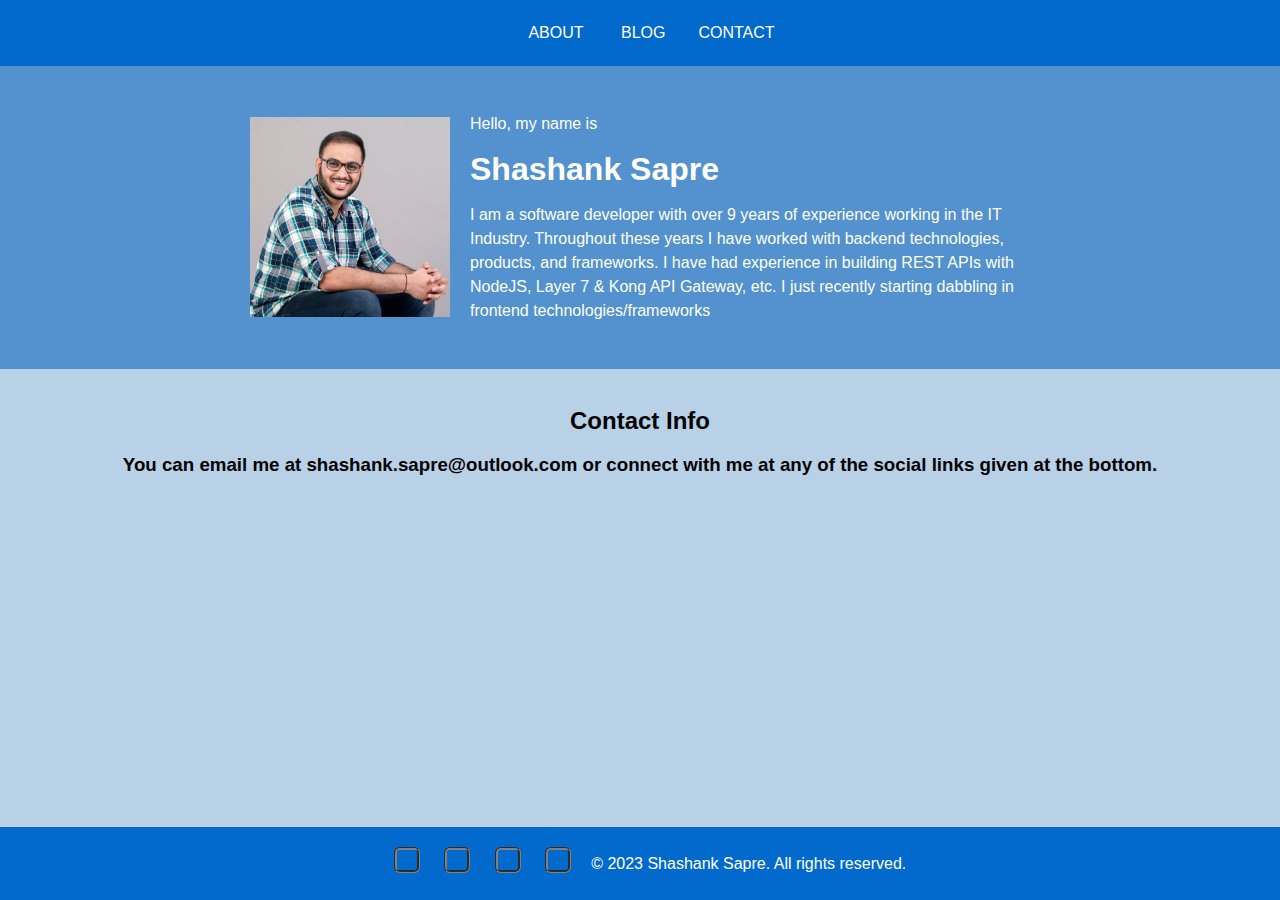
<file: contact.html>
<!DOCTYPE html>
<html lang="en">
  <head>
    <meta charset="UTF-8" />
    <meta name="viewport" content="width=device-width, initial-scale=1.0" />
    <link
      rel="stylesheet"
      href="https://use.fontawesome.com/releases/v5.2.0/css/all.css"
      integrity="sha384-hWVjflwFxL6sNzntih27bfxkr27PmbbK/iSvJ+a4+0owXq79v+lsFkW54bOGbiDQ"
      crossorigin="anonymous"
    />
    <link
      rel="stylesheet"
      href="https://cdn.jsdelivr.net/npm/bootstrap-icons@1.10.5/font/bootstrap-icons.css"
    />
    <link rel="stylesheet" href="./css/styles.css" />
    <title>Shashank Sapre</title>
  </head>
  <body>
    <div class="container">
      <header>
        <div class="navigation">
          <ul>
            <li><a href="./index.html">ABOUT</a></li>
            <!-- <li>PROJECTS</li> -->
            <li>
              <a href="https://medium.com/@shashank.sapre" target="_blank"
                >BLOG</a
              >
            </li>
            <li>CONTACT</li>
          </ul>
        </div>
        <div class="banner">
          <div class="selfie">
            <img src="./img/dp.jpg" class="dp" />
          </div>
          <div class="about-me">
            <p>Hello, my name is</p>
            <h1>Shashank Sapre</h1>
            <p>
              I am a software developer with over 9 years of experience working
              in the IT Industry. Throughout these years I have worked with
              backend technologies, products, and frameworks. I have had
              experience in building REST APIs with NodeJS, Layer 7 & Kong API
              Gateway, etc. I just recently starting dabbling in frontend
              technologies/frameworks
            </p>
          </div>
        </div>
      </header>
      <main>
        <div class="content-light">
          <div class="heading">
            <h2>Contact Info</h2>
            <h3>
              You can email me at shashank.sapre@outlook.com or connect with me
              at any of the social links given at the bottom.
            </h3>
          </div>
        </div>
      </main>
      <footer>
        <div class="social">
          <!-- <a target="blank" href="https://www.twitch.tv/daisychaincosplay"
          ><i class="fab fa-twitch"></i
        ></a>
        <a
          target="blank"
          href="https://www.youtube.com/channel/UC-gCUMK_EGUqJ7P9VA7BJmQ"
          ><i class="fab fa-youtube"></i
        ></a> -->
          <a
            target="blank"
            class="custom-g"
            href="https://github.com/shashanksapre"
            ><i class="fab fa-github"></i
          ></a>
          <a
            target="blank"
            class="custom-l"
            href="https://www.linkedin.com/in/shashank-sapre-6715723a/"
            ><i class="fab fa-linkedin"></i
          ></a>
          <a
            target="blank"
            class="custom-i"
            href="https://www.instagram.com/shashanksapre/"
            ><i class="fab fa-instagram"></i
          ></a>
          <a
            target="blank"
            class="custom-t"
            href="https://twitter.com/scriptsapre"
            ><i class="fab fa-twitter"></i
          ></a>
          <!-- <a
            target="blank"
            class="custom-f"
            href="https://www.facebook.com/shank1991"
            ><i class="fab fa-facebook"></i
          ></a> -->
        </div>
        <p>&copy; 2023 Shashank Sapre. All rights reserved.</p>
      </footer>
    </div>
  </body>
  <script
    type="text/javascript"
    async
    src="//cdn.credly.com/assets/utilities/embed.js"
  ></script>
</html>
</file>
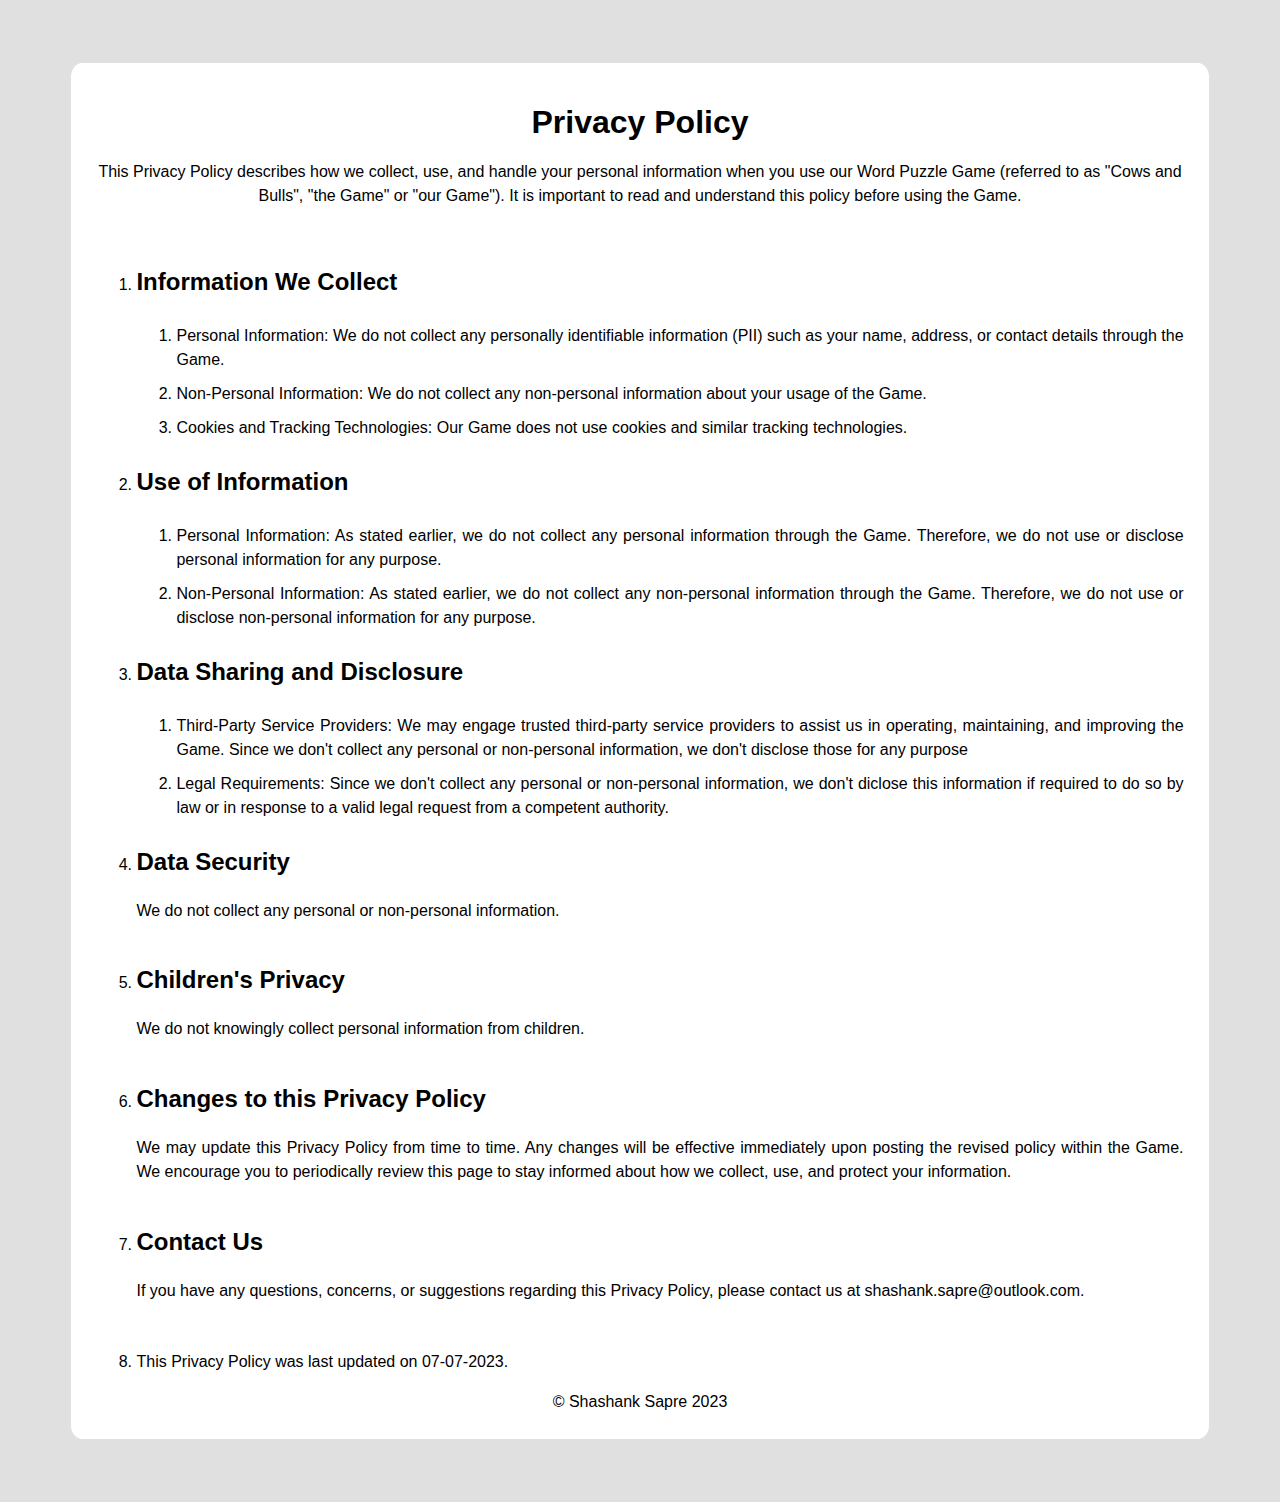
<file: cows-and-bulls/privacy-policy.html>
<!DOCTYPE html>
<html lang="en">
  <head>
    <meta charset="utf-8" />
    <meta name="viewport" content="width=device-width, initial-scale=1" />
    <meta name="theme-color" content="#000000" />
    <meta name="Sample Privacy Policy" content="Privacy Policy" />
    <link rel="stylesheet" href="./css/styles.css" />
    <title>Privacy Policy</title>
  </head>
  <body>
    <noscript>You need to enable JavaScript to run this app.</noscript>
    <div class="container">
      <div class="header">
        <h1>Privacy Policy</h1>
        <p>
          This Privacy Policy describes how we collect, use, and handle your
          personal information when you use our Word Puzzle Game (referred to as
          "Cows and Bulls", "the Game" or "our Game"). It is important to read
          and understand this policy before using the Game.
        </p>
      </div>
      <div class="main">
        <ol>
          <li>
            <h2>Information We Collect</h2>
            <ol>
              <li>
                Personal Information: We do not collect any personally
                identifiable information (PII) such as your name, address, or
                contact details through the Game.
              </li>
              <li>
                Non-Personal Information: We do not collect any non-personal
                information about your usage of the Game.
              </li>
              <li>
                Cookies and Tracking Technologies: Our Game does not use cookies
                and similar tracking technologies.
              </li>
            </ol>
          </li>
          <li>
            <h2>Use of Information</h2>
            <ol>
              <li>
                Personal Information: As stated earlier, we do not collect any
                personal information through the Game. Therefore, we do not use
                or disclose personal information for any purpose.
              </li>
              <li>
                Non-Personal Information: As stated earlier, we do not collect
                any non-personal information through the Game. Therefore, we do
                not use or disclose non-personal information for any purpose.
              </li>
            </ol>
          </li>
          <li>
            <h2>Data Sharing and Disclosure</h2>
            <ol>
              <li>
                Third-Party Service Providers: We may engage trusted third-party
                service providers to assist us in operating, maintaining, and
                improving the Game. Since we don't collect any personal or
                non-personal information, we don't disclose those for any
                purpose
              </li>
              <li>
                Legal Requirements: Since we don't collect any personal or
                non-personal information, we don't diclose this information if
                required to do so by law or in response to a valid legal request
                from a competent authority.
              </li>
            </ol>
          </li>
          <li>
            <h2>Data Security</h2>
            <p>We do not collect any personal or non-personal information.</p>
          </li>
          <li>
            <h2>Children's Privacy</h2>
            <p>
              We do not knowingly collect personal information from children.
            </p>
          </li>
          <li>
            <h2>Changes to this Privacy Policy</h2>
            <p>
              We may update this Privacy Policy from time to time. Any changes
              will be effective immediately upon posting the revised policy
              within the Game. We encourage you to periodically review this page
              to stay informed about how we collect, use, and protect your
              information.
            </p>
          </li>
          <li>
            <h2>Contact Us</h2>
            <p>
              If you have any questions, concerns, or suggestions regarding this
              Privacy Policy, please contact us at shashank.sapre@outlook.com.
            </p>
          </li>
          <li>
            <p>This Privacy Policy was last updated on 07-07-2023.</p>
          </li>
        </ol>
      </div>
      <div class="footer">&copy; Shashank Sapre 2023</div>
    </div>
  </body>
</html>
</file>
<file: css/styles.css>
html {
  height: 100%;
}

body {
  background-color: rgb(235, 235, 235);
  font-family: "Trebuchet MS", "Lucida Sans Unicode", "Lucida Grande",
    "Lucida Sans", Arial, sans-serif;
  line-height: 150%;
  padding: 0;
  margin: 0;
  height: 100%;
  /* border: red 1px solid; */
  display: flex;
}

.navigation ul {
  list-style: none;
  padding: 0;
  display: flex;
  flex-direction: row;
}

.navigation ul li {
  margin: 5px;
}

ul {
  list-style: none;
  padding: 0;
}

ul li:before {
  content: "✓";
  color: rgb(1, 106, 204);
  margin: 5px;
}

a {
  color: white;
  text-decoration: none;
}

a:visited {
  color: white;
  text-decoration: none;
}

.container {
  flex: 100%;
  display: flex;
  padding: 0;
  margin: 0;
  flex-direction: column;
  min-height: 100%;
  justify-content: space-between;
}

header {
  display: flex;
  flex-direction: column;
  justify-content: center;
  /* border: 1px solid yellow; */
}

.navigation {
  top: 0;
  position: sticky;
  display: flex;
  flex-direction: row;
  justify-content: center;
  color: white;
  background-color: rgb(1, 106, 204);
}

.banner {
  display: flex;
  flex-direction: row;
  color: white;
  background-color: rgb(83, 146, 206);
  padding: 20px;
  padding-left: 15em;
  padding-right: 15em;
}

@media screen and (max-width: 1100px) {
  header {
    display: flex;
    flex-direction: column;
    justify-content: center;
  }

  .banner {
    display: flex;
    flex-direction: column;
    color: white;
    background-color: rgb(83, 146, 206);
    padding: 20px;
    align-items: center;
  }

  .selfie {
    display: flex;
    align-items: center;
    justify-content: center;
    flex: content;
    padding: 10px;
  }

  .dp {
    height: 200px;
  }

  main {
    text-align: justify;
    display: flex;
    flex-direction: column;
  }

  .content-light {
    padding: 20px;
    background-color: #b9d1e7;
  }

  .display-row {
    margin: 0;
    display: flex;
    flex-direction: column;
    flex-wrap: wrap;
  }

  .display-card {
    margin: 40px;
    padding: 25px;
    background-color: white;
    min-width: 200px;
    min-height: 200px;
    box-shadow: 0 4px 8px 0 rgba(0, 0, 0, 0.2), 0 6px 20px 0 rgba(0, 0, 0, 0.19);
    flex: 100%;
  }

  footer {
    width: 100%;
    text-align: center;
    /* border: 1px solid blue; */
    background-color: rgb(1, 106, 204);
    color: white;
    display: flex;
    flex-direction: column;
    justify-content: center;
    align-items: center;
    flex-wrap: wrap;
  }

  .social {
    padding: 10px;
    border-radius: 6px;
    position: relative;
    overflow: hidden;
    flex: 100%;
  }

  footer p {
    flex: 100%;
  }
}

.selfie {
  display: flex;
  align-items: center;
  justify-content: right;
  flex: content;
  padding: 10px;
}

.dp {
  height: 200px;
}

.about-me {
  padding: 10px;
}

main {
  text-align: justify;
  /* border: 1px solid red; */
  display: flex;
  flex-direction: column;
  flex: 100%;
}

.content-light {
  flex: 100%;
  padding: 20px;
  background-color: #b9d1e7;
}

.content-dark {
  flex: 100%;
  padding: 20px;
  background-color: rgb(156, 207, 255);
}

.display-row {
  display: flex;
  flex-direction: row;
  justify-content: center;
}

.display-card {
  margin: 40px;
  padding: 25px;
  background-color: white;
  min-width: 200px;
  min-height: 200px;
  box-shadow: 0 4px 8px 0 rgba(0, 0, 0, 0.2), 0 6px 20px 0 rgba(0, 0, 0, 0.19);
}

.front-end {
  display: flex;
  flex-direction: row;
  color: white;
  background-color: rgb(83, 146, 206);
  width: 50px;
  height: 50px;
  border-radius: 25px;
  text-align: center;
  justify-content: center;
  align-items: center;
  position: absolute;
  margin-top: -50px;
  margin-left: 75px;
}

.back-end {
  display: flex;
  flex-direction: row;
  color: white;
  background-color: rgb(83, 146, 206);
  width: 50px;
  height: 50px;
  border-radius: 25px;
  text-align: center;
  justify-content: center;
  align-items: center;
  position: absolute;
  margin-top: -50px;
  margin-left: 75px;
}

.others {
  display: flex;
  flex-direction: row;
  color: white;
  background-color: rgb(83, 146, 206);
  width: 50px;
  height: 50px;
  border-radius: 25px;
  text-align: center;
  justify-content: center;
  align-items: center;
  position: absolute;
  margin-top: -50px;
  margin-left: 75px;
}

.display-card h3 {
  text-align: center;
}

.checkmark {
  display: inline-block;
  width: 22px;
  height: 22px;
  -ms-transform: rotate(45deg); /* IE 9 */
  -webkit-transform: rotate(45deg); /* Chrome, Safari, Opera */
  transform: rotate(45deg);
}

.checkmark-stem {
  position: absolute;
  width: 3px;
  height: 9px;
  background-color: rgb(83, 146, 206);
  left: 11px;
  top: 6px;
}

.checkmark-kick {
  position: absolute;
  width: 3px;
  height: 3px;
  background-color: rgb(83, 146, 206);
  left: 8px;
  top: 12px;
}

.heading {
  text-align: center;
}

footer {
  /* position: relative; */
  width: 100%;
  text-align: center;
  /* border: 1px solid blue; */
  /* bottom: 0; */
  background-color: rgb(1, 106, 204);
  color: white;
  display: flex;
  /* justify-self: flex-end; */
  flex-direction: row;
  justify-content: center;
  align-items: center;
}

.social {
  padding: 10px;
  border-radius: 6px;
  position: relative;
  overflow: hidden;
}

/* Social Media Links*/
.social a {
  font-size: 30px;
  color: #f4fffe;
  border-style: groove;
  border-color: grey;
  padding: 10px;
  margin: 10px;
  border-radius: 6px;
  display: inline-block;
}

/* Social Media Links on mouse hover */

.custom-g:hover {
  background-color: rgb(44, 44, 44);
  color: white;
  -webkit-transition: background-color 0.6s ease-out, color 0.6s ease-out;
  -moz-transition: background-color 0.6s ease-out, color 0.6s ease-out;
  -o-transition: background-color 0.6s ease-out, color 0.6s ease-out;
  transition: background-color 0.6s ease-out, color 0.6s ease-out;
}

.custom-l:hover {
  background-color: rgb(69, 164, 253);
  color: white;
  -webkit-transition: background-color 0.6s ease-out, color 0.6s ease-out;
  -moz-transition: background-color 0.6s ease-out, color 0.6s ease-out;
  -o-transition: background-color 0.6s ease-out, color 0.6s ease-out;
  transition: background-color 0.6s ease-out, color 0.6s ease-out;
}

.custom-i:hover {
  background-color: rgb(255, 93, 93);
  color: white;
  -webkit-transition: background-color 0.6s ease-out, color 0.6s ease-out;
  -moz-transition: background-color 0.6s ease-out, color 0.6s ease-out;
  -o-transition: background-color 0.6s ease-out, color 0.6s ease-out;
  transition: background-color 0.6s ease-out, color 0.6s ease-out;
}

.custom-t:hover {
  background-color: rgb(14, 227, 255);
  color: white;
  -webkit-transition: background-color 0.6s ease-out, color 0.6s ease-out;
  -moz-transition: background-color 0.6s ease-out, color 0.6s ease-out;
  -o-transition: background-color 0.6s ease-out, color 0.6s ease-out;
  transition: background-color 0.6s ease-out, color 0.6s ease-out;
}

.custom-f:hover {
  background-color: rgb(0, 36, 199);
  color: white;
  -webkit-transition: background-color 0.6s ease-out, color 0.6s ease-out;
  -moz-transition: background-color 0.6s ease-out, color 0.6s ease-out;
  -o-transition: background-color 0.6s ease-out, color 0.6s ease-out;
  transition: background-color 0.6s ease-out, color 0.6s ease-out;
}
</file>
<file: cows-and-bulls/css/styles.css>
body {
  background-color: rgb(224, 224, 224);
  font-family: "Trebuchet MS", "Lucida Sans Unicode", "Lucida Grande",
    "Lucida Sans", Arial, sans-serif;
  line-height: 150%;
}

p {
  padding-top: 5px;
}

ol li {
  padding-top: 10px;
}

.container {
  display: flex;
  margin: 5%;
  flex-direction: column;
  background-color: white;
  padding: 2%;
  border-radius: 1%;
}

.header {
  text-align: center;
}

.main {
  text-align: justify;
}

.footer {
  align-items: flex-end;
  text-align: center;
}
</file>
